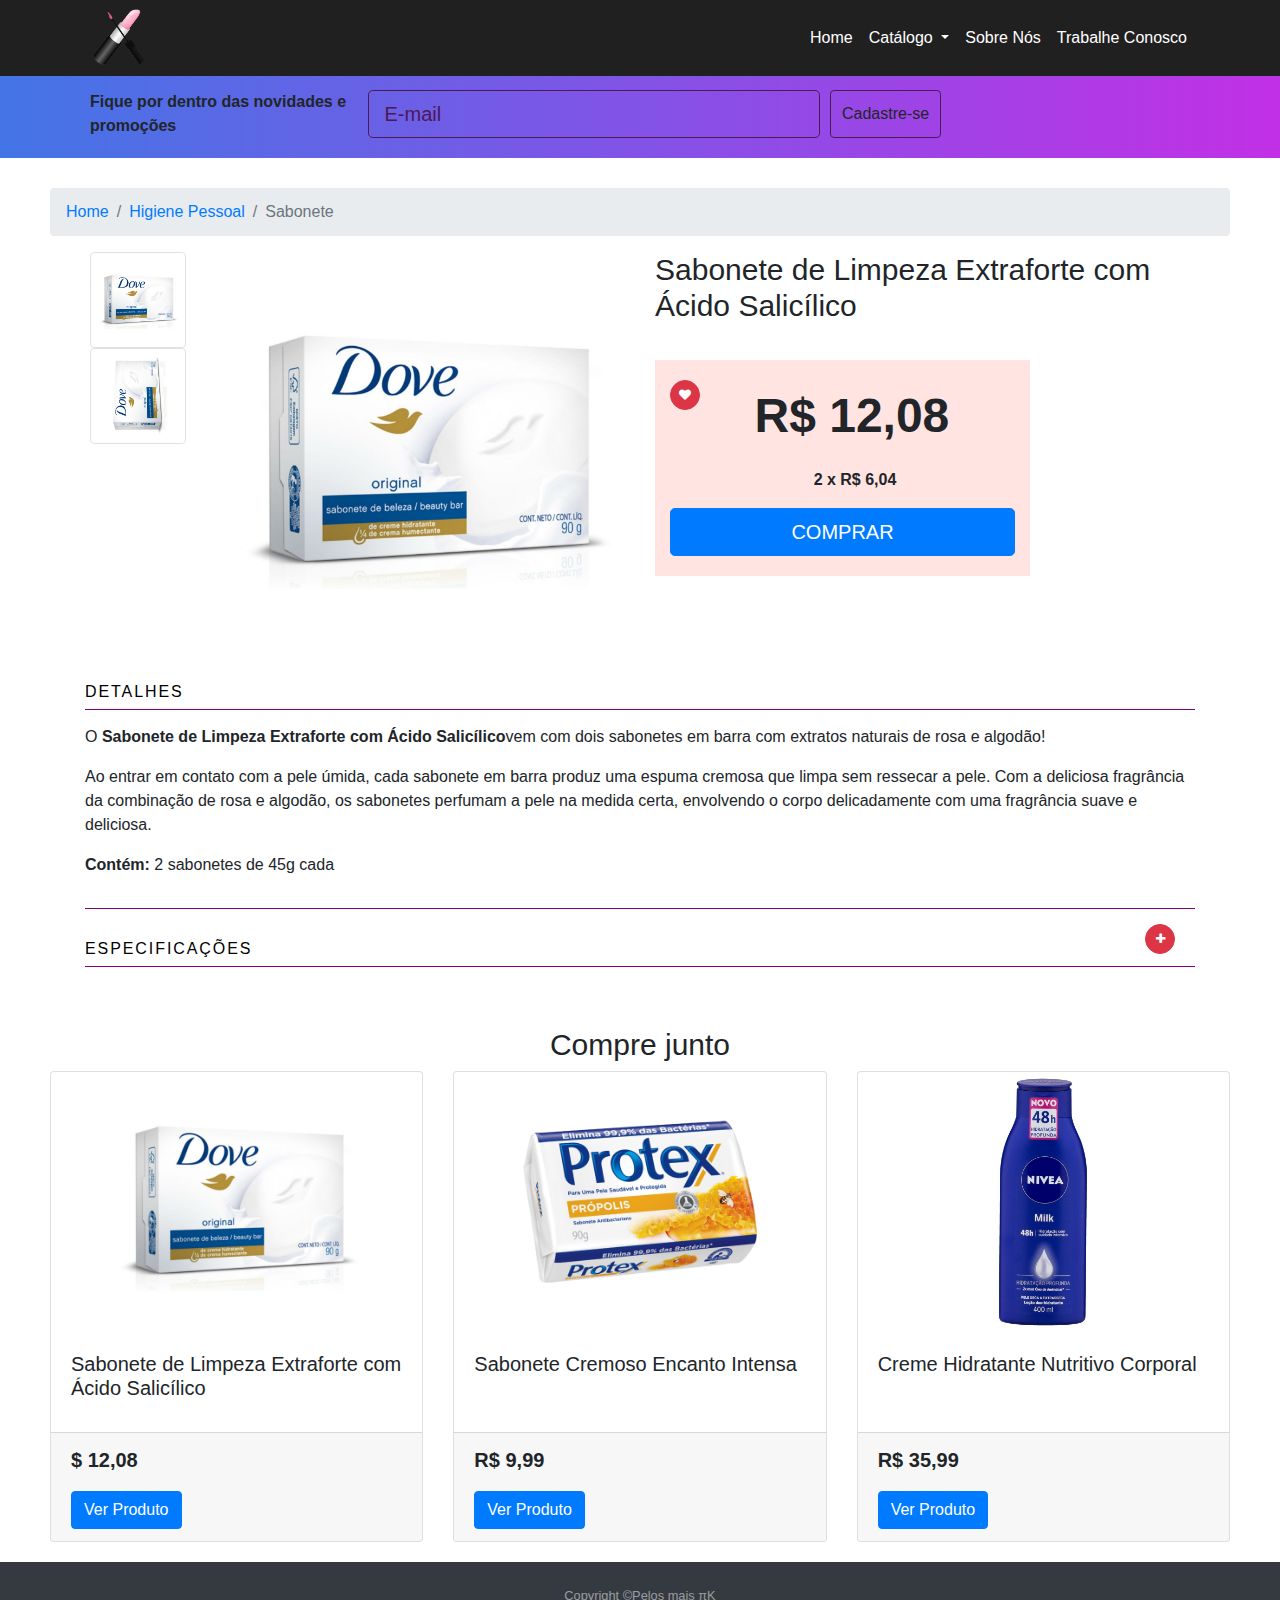
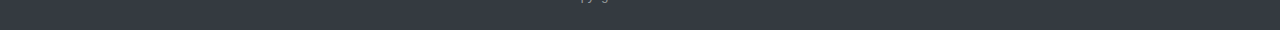
<file: compras.html>
<html lang="en">
    <head>
        <meta charset="UTF-8">
        <meta name="viewport" content="width=device-width, initial-scale=1.0">
        <title>Compras - Sabonete de Limpeza Extraforte com Ácido Salicílico</title>
        <link rel="icon" type="image/jpg" href="assets/img/icone.png"/>
        <!-- configurações padrão do navegaor -->
        <meta name="viewport" content="whidth=device-width,initial-scale=1, shink-to-fit=no">
        <!--Faz a chamada do bootstrap -->
        <link rel="stylesheet" type="text/css" href="assets/css/bootstrap.min.css">
        <!--Criado para posicionar essa pagina -->
        <link rel="stylesheet" type="text/css" href="assets/css/posicompras.css">
        <!--Icones-->
        <link rel="stylesheet" href="https://stackpath.bootstrapcdn.com/font-awesome/4.7.0/css/font-awesome.min.css" >

        <style>
            .gradiente{
              border-bottom: 3px solid;
              border-image-source: linear-gradient(45deg, rgb(67, 117, 230), rgb(194, 48, 230));
              border-image-slice: 1;
            }
          </style>
      
          <nav class="navbar navbar-expand-lg navbar-light gradiente" style="background-color: #212020; position: fixed; z-index: 16; width: 100%;">
              <div class="container">
                  <a style="width: 80px; height: 60px;" href="home.html"><img style="width: 70%; margin-left: 7px;" src="assets/img/icone.png" alt=""></a>
                  <button class="navbar-toggler" type="button" data-toggle="collapse" data-target="#navbarNavDropdown" aria-controls="navbarNavDropdown" aria-expanded="false" aria-label="Alterna navegação">
                  <span class="navbar-toggler-icon"></span>
                  </button>
                  <div class="collapse navbar-collapse" id="navbarNavDropdown" style="flex: inherit;">
                    <ul class="navbar-nav">
                      <li class="nav-item active">
                      <a style="color: white;" class="nav-link" href="home.html">Home<span class="sr-only">(Página atual)</span></a>
                      </li>
                      <li class="nav-item dropdown">
                        <a style="color: white;" class="nav-link dropdown-toggle" href="#" id="navbarDropdownMenuLink" role="button" data-toggle="dropdown" aria-haspopup="true" aria-expanded="false">
                            Catálogo
                        </a>
                        <div class="dropdown-menu" aria-labelledby="navbarDropdownMenuLink">
                            <a class="dropdown-item" href="catalogo.html#maquiagem">Maquiagem</a>
                            <a class="dropdown-item" href="catalogo.html#higiene">Higiene Pessoal</a>
                            <a class="dropdown-item" href="catalogo.html">Perfumaria</a>
                            <a class="dropdown-item" href="catalogo.html">Infantil</a>
                        </div>
                        </li>
                      <li class="nav-item">
                      <a style="color: white;" class="nav-link" href="sobrenos.html">Sobre Nós</a>
                      </li>
                      <li class="nav-item">
                      <a style="color: white;" class="nav-link" href="trab_conosco.html">Trabalhe Conosco</a>
                      </li>
                      
                    </ul>
                  </div>
              </div>
            </nav>
    </head>
    <body>
        <!-- <div id="carouselExampleIndicators" class="carousel slide" data-ride="carousel" style="padding-top: 70px;">
            <ol class="carousel-indicators">
              <li data-target="#carouselExampleIndicators" data-slide-to="0" class="active"></li>
              <li data-target="#carouselExampleIndicators" data-slide-to="1"></li>
              <li data-target="#carouselExampleIndicators" data-slide-to="2"></li>
            </ol>
            <div class="carousel-inner">
              <div class="carousel-item active">
                <img class="d-block w-100" src="assets/img/banner1.jpg" alt="" style="max-height: 400px;">
              </div>
              <div class="carousel-item">
                <img class="d-block w-100" src="assets/img/perfume.jpg" alt="" style="max-height: 400px;">
              </div>
              <div class="carousel-item">
                <img class="d-block w-100" src="assets/img/maquiagens.jpg" alt="" style="max-height: 400px;">
              </div>
            </div>
            <a class="carousel-control-prev" href="#carouselExampleIndicators" role="button" data-slide="prev">
              <span class="carousel-control-prev-icon" aria-hidden="true"></span>
              <span class="sr-only">Anterior</span>
            </a>
            <a class="carousel-control-next" href="#carouselExampleIndicators" role="button" data-slide="next">
              <span class="carousel-control-next-icon" aria-hidden="true"></span>
              <span class="sr-only">Próximo</span>
            </a>
        </div> -->
        <section style="padding-top: 70px;">
            <div class="container-fluid" style="margin-bottom: 30px; background-image: linear-gradient(to right, rgb(67, 117, 230), rgb(194, 48, 230));">
              <div class="container">
                <div class="row" style="padding: 15px;">
                  <div class="col-md-3" style="padding: 5px;">
                    <strong style="margin-right: 20px;">Fique por dentro das novidades e promoções</strong>
                  </div>
                  <div class="col-md-5" style="padding: 5px;">
                    <input class="form-control form-control-lg" type="text" placeholder="E-mail" style="color: #212529; border-color: rgba(76, 24, 85, 1); background-color: #ff000000; margin-right: 20px;">
                  </div>
                  <div class="col-md-4" style="padding: 5px;">
                    <button type="submit" class="btn" style="padding: 11px; border-color: rgba(76, 24, 85, 1);">Cadastre-se</button>
                  </div>
                </div>
              </div>
            </div>  
            <!----------------------------------------Compras------------------------------------------------->
            <div class="margem_tudo">
                <div class="container-fluid">
                    <nav aria-label="breadcrumb">
                        <ol class="breadcrumb">
                            <li class="breadcrumb-item"><a href="home.html">Home</a></li>
                            <li class="breadcrumb-item"><a href="catalogo.html">Higiene Pessoal</a></li>
                            <li class="breadcrumb-item active" aria-current="page">Sabonete</li>
                        </ol>
                    </nav>
                    <!--Imagen e nome dos produtos-->
                    <div class="row">
                        <div class="col">
                            <ul class="thumbnails">
                                <a onclick="show1()" class="thumbmail">
                                    <img src="assets/img/sabonete.jpg" alt="" width="96" height="65" class="img-thumbnail">
                                </a>
                                <a onclick="show2()" class="thumbmail">
                                    <img src="assets/img/sabonetecopia.jpg" alt="" width="96" height="65" class="img-thumbnail">
                                </a>
                            </ul>
                        </div>
                        <div class="col">
                            <img  src="assets/img/sabonete.jpg" alt="" style="max-height: 400px;" id="imagep1" >
                            
                        </div>         
                        <div class="col-md-6 col-sm-6">
                            <h1 class="tamanho_nome_produto">Sabonete de Limpeza Extraforte com Ácido Salicílico</h1>
                            &nbsp &nbsp
                            <!------------Caixa onde esta os preçpos e o bota de compra eo heart------------------->
                            <div class="caixa_preco">
                                <div class="row">
                                    <div class="col col-lg-2">
                                        <button onclick="location.href='#'" type="button" class="btn btn-danger btn-circle btn-lg" aria-label="Left Align">
                                            <i class="fa fa-heart" aria-hidden="true"></i>
                                        </button>
                                    </div>
                                    <div class="col-md-auto">
                                        <div class="preco_detalhes">
                                            <p><b>R$ 12,08</b></p>
                                        </div>
                                    </div>
                                </div>
                                <div class="row">
                                    <div class="col">
                                        <div class="parcela_detalhes" style="text-align: center;">
                                            <p><b>2 x R$ 6,04</b></p>
                                        </div>
                                    </div>
                                </div>
                                
                                <button onclick="location.href='#'" type="button" class="btn btn-primary btn-lg btn-block" style="text-transform: uppercase;">Comprar</button>
                            </div>
                        </div>
                    </div>
                    <!------------------As informaçoes do produto-------------------------->
                    <div class="margem_info">
                        <header class="titulo_info"></header>
                            <h5 class="titulo_detalhes">Detalhes</h5>
                        <div class="linha_info"></div>
                        <div style="padding: 15px 0;">
                            <p>O <strong>Sabonete de Limpeza Extraforte com Ácido Salicílico</strong>vem com dois sabonetes em barra com extratos naturais de rosa e algodão!</p>
                            <p>Ao entrar em contato com a pele úmida, cada sabonete em barra produz uma espuma cremosa que limpa sem ressecar 
                                a pele. Com a deliciosa fragrância da combinação de rosa e algodão, os sabonetes perfumam a pele na medida 
                                certa, envolvendo o corpo delicadamente com uma fragrância suave e deliciosa.
                            </p><strong>Contém:</strong> 2 sabonetes de 45g cada</p>
                        </div>
                        <div class="linha_info"></div>
                        <div class="row">
                            <div class="col">
                                <header class="titulo_info"></header>
                                     <h5 class="titulo_detalhes">Especificações</h5>
                            </div>
                            <div class="col">
                                <div class="plus_info">
                                    <button type="button" class="btn btn-danger btn-circle btn-lg" data-toggle="collapse" data-target="#collapseExample" aria-expanded="false" aria-controls="collapseExample">
                                        <i class="fa fa-plus"></i>
                                    </button>
                                </div>
                            </div>
                        </div>
                        <div class="collapse" id="collapseExample">
                            <div class="row">
                                <div class="col">
                                    <div style="text-align: right;">
                                        <p><strong>Público</strong></p>
                                    </div>
                                    
                                </div>
                                <div class="col">
                                    <ul>
                                        <li>Feminino</li>
                                        <li>Masculino</li>
                                    </ul>
                                </div>
                            </div>
                            <div class="row">
                                <div class="col">
                                    <div style="text-align: right;">
                                        <p><strong>Informações importantes</strong></p>
                                    </div>
                                </div>
                                <div class="col">
                                    <ul>
                                        <li>Somente para uso externo</li>
                                        <li>Manter o produto ao abrigo da luz e calor</li>
                                        <li>Descontinuar o uso em caso de sensibilização</li>
                                        <li>Manter fora do alcance de crianças</li>
                                    </ul>
                                </div>
                            </div>
                        </div>
                        <div class="linha_info"></div>
                    </div>
                    <!------------------------Outros produtos---------------------------->
                    <h5 style="text-align: center; font-size: 30px;">Compre junto</h5>
                    <div class="card-deck">
                        <div class="card">
                          <img class="card-img-top mx-auto" src="assets/img/sabonete.jpg" alt="Sabonete" style="max-height: 260px; max-width: 260px;">
                          <div class="card-body">
                            <h5 class="card-title">Sabonete de Limpeza Extraforte com Ácido Salicílico</h5>
                          </div>
                          <div class="card-footer">
                            <p class="card-text" style="font-size: 20px;"><b>$ 12,08</b></p>
                            <button onclick="location.href='#'" type="button" class="btn btn-primary">Ver Produto</button>
                          </div>
                        </div>
                        <div class="card">
                          <img class="card-img-top mx-auto" src="assets/img/sabonete2.jpg" alt="sabonete2" style="max-height: 260px; max-width: 260px;"> 
                          <div class="card-body">
                            <h5 class="card-title">Sabonete Cremoso Encanto Intensa</h5>
                          </div>
                          <div class="card-footer">
                            <p class="card-text" style="font-size: 20px;"><b>R$ 9,99</b></p>
                            <button onclick="location.href='#'" type="button" class="btn btn-primary">Ver Produto</button>
                          </div>
                        </div>
                        <div class="card">
                          <img class="card-img-top mx-auto" src="assets/img/creme.jpg" alt="Creme" style="max-height: 260px; max-width: 260px;">
                          <div class="card-body">
                            <h5 class="card-title">Creme Hidratante Nutritivo Corporal</h5>
                          </div>
                          <div class="card-footer">
                            <p class="card-text" style="font-size: 20px;"><b>R$ 35,99</b></p>
                            <button onclick="location.href='#'" type="button" class="btn btn-primary">Ver Produto</button>
                          </div>
                        </div>
                      </div>
                </div>
            </div>
            <!--------------------------------------------------------------------------------------------->
            <footer id="sticky-footer" class="py-4 bg-dark text-white-50" style="margin-top: 20px;">
                <div class="container text-center">
                  <small>Copyright &copy;Pelos mais πK</small>
                </div>
            </footer>
        </section>

          <script>
            function myFunction() {
              var x = document.getElementById("myTopnav");
              if (x.className === "topnav") {
                x.className += " responsive";
              } else {
                x.className = "topnav";
              } 
            }
          </script>
        <!------------------------Funçao javascript para mudar a imagem quando aperta na imagem thumbnails------------------------------------>
          <script language="javascript">
              function show1(){
                  document.getElementById("imagep1").src="assets/img/sabonete.jpg";
              }
              function show2(){
                  document.getElementById("imagep1").src="assets/img/sabonetecopia.jpg";
              }
          </script>
        
        <!-- Faz a chamada do jquery -->
        <script type="text/javascript" src="assets/js/jquery-3.4.1.min.js"></script>
        <!-- Faz a chamada do bundle -->
        <script type="text/javascript" src="assets/js/bootstrap.bundle.min.js"></script>    

    </body>
</html>
</file>
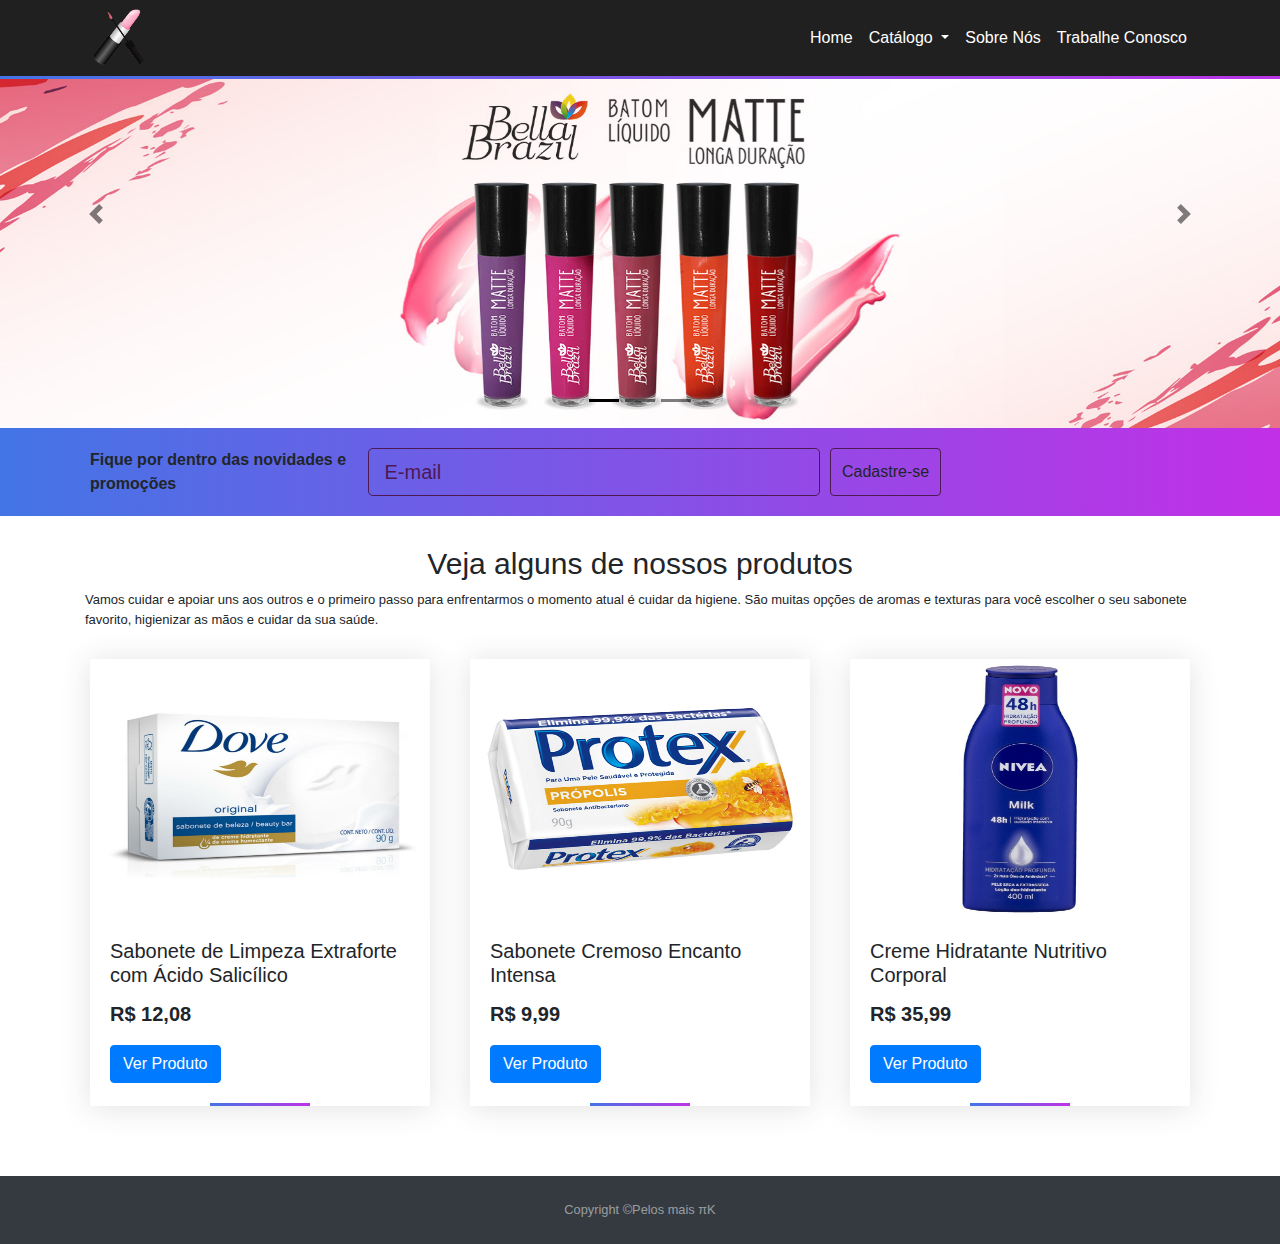
<file: home.html>
<html lang="en">
<head>
    <meta charset="UTF-8">
    <meta name="viewport" content="width=device-width, initial-scale=1.0">
    <title>Cosméticos</title>
    <link rel="icon" type="image/jpg" href="assets/img/icone.png"/>
    
    <!-- configurações padrão do navegaor -->
    <meta name="viewport" content="whidth=device-width,initial-scale=1, shink-to-fit=no">
    <!--Faz a chamada do bootstrap -->
    <link rel="stylesheet" type="text/css" href="assets/css/bootstrap.min.css">

    <style>
      .gradiente{
        border-bottom: 3px solid;
        border-image-source: linear-gradient(45deg, rgb(67, 117, 230), rgb(194, 48, 230));
        border-image-slice: 1;
      }

      .transition-border{
        width: 100px;
        border-bottom: 3px solid;
        border-image-source: linear-gradient(45deg, rgb(67, 117, 230), rgb(194, 48, 230));
        border-image-slice: 1;
        transition: width 0.5s;
      }
      div.transition:hover .transition-border{
        transition: width 0.5s;
        width: 100%;
      }

      .desfoc{
        box-shadow: 0 .15rem 1.75rem 0 rgba(58,59,69,.15)!important;
      }

      .bloco_central{
        margin-left: auto;
        margin-right: auto;
      }
    </style>

    <nav class="navbar navbar-expand-lg navbar-light gradiente" style="background-color: #212020; position: fixed; z-index: 16; width: 100%;">
        <div class="container">
            <a style="width: 80px; height: 60px;" href="home.html"><img style="width: 70%; margin-left: 7px;" src="assets/img/icone.png" alt=""></a>
            <button class="navbar-toggler" type="button" data-toggle="collapse" data-target="#navbarNavDropdown" aria-controls="navbarNavDropdown" aria-expanded="false" aria-label="Alterna navegação">
            <span class="navbar-toggler-icon"></span>
            </button>
            <div class="collapse navbar-collapse" id="navbarNavDropdown" style="flex: inherit;">
              <ul class="navbar-nav">
                <li class="nav-item active">
                <a style="color: white;" class="nav-link" href="#home">Home<span class="sr-only">(Página atual)</span></a>
                </li>
                <li class="nav-item dropdown">
                  <a style="color: white;" class="nav-link dropdown-toggle" href="#" id="navbarDropdownMenuLink" role="button" data-toggle="dropdown" aria-haspopup="true" aria-expanded="false">
                      Catálogo
                  </a>
                  <div class="dropdown-menu" aria-labelledby="navbarDropdownMenuLink">
                      <a class="dropdown-item" href="catalogo.html#maquiagem">Maquiagem</a>
                      <a class="dropdown-item" href="catalogo.html#higiene">Higiene Pessoal</a>
                      <a class="dropdown-item" href="catalogo.html">Perfumaria</a>
                      <a class="dropdown-item" href="catalogo.html">Infantil</a>
                  </div>
                  </li>
                <li class="nav-item">
                <a style="color: white;" class="nav-link" href="sobrenos.html">Sobre Nós</a>
                </li>
                <li class="nav-item">
                <a style="color: white;" class="nav-link" href="trab_conosco.html">Trabalhe Conosco</a>
                </li>
                
              </ul>
            </div>
        </div>
      </nav>


</head>
<body>
    <section id="home">
        <div id="carouselExampleIndicators" class="carousel slide" data-ride="carousel" style="padding-top: 70px;">
            <ol class="carousel-indicators">
                <li data-target="#carouselExampleIndicators" data-slide-to="0" class="active"></li>
                <li data-target="#carouselExampleIndicators" data-slide-to="1"></li>
                <li data-target="#carouselExampleIndicators" data-slide-to="2"></li>
            </ol>
            <div class="carousel-inner">
            <div class="carousel-item active">
                <img class="d-block w-100" src="assets/img/batom.jpg" alt="" style="max-height: 400px;">
            </div>
            <div class="carousel-item">
                <img class="d-block w-100" src="assets/img/perfume.jpg" alt="" style="max-height: 400px;">
            </div>
            <div class="carousel-item">
                <img class="d-block w-100" src="assets/img/maquiagens.jpg" alt="" style="max-height: 400px;">
            </div>
            </div>
            <a class="carousel-control-prev" href="#carouselExampleIndicators" role="button" data-slide="prev">
            <span class="carousel-control-prev-icon" aria-hidden="true"></span>
            <span class="sr-only">Anterior</span>
            </a>
            <a class="carousel-control-next" href="#carouselExampleIndicators" role="button" data-slide="next">
            <span class="carousel-control-next-icon" aria-hidden="true"></span>
            <span class="sr-only">Próximo</span>
            </a>
        </div>
    </section>
  
    <section>
  
        <div class="container-fluid" style="margin-bottom: 30px; background-image: linear-gradient(to right, rgb(67, 117, 230), rgb(194, 48, 230));">
          <div class="container">
            <div class="row" style="padding: 15px;">
              <div class="col-md-3" style="padding: 5px;">
                <strong style="margin-right: 20px;">Fique por dentro das novidades e promoções</strong>
              </div>
              <div class="col-md-5" style="padding: 5px;">
                <input class="form-control form-control-lg" type="text" placeholder="E-mail" style="color: #212529; border-color: rgba(76, 24, 85, 1); background-color: #ff000000; margin-right: 20px;">
              </div>
              <div class="col-md-4" style="padding: 5px;">
                <button type="submit" class="btn" style="padding: 11px; border-color: rgba(76, 24, 85, 1);">Cadastre-se</button>
              </div>
            </div>
          </div>
        </div>
  
        <div class="container">
          <h5 style="text-align: center; font-size: 30px;">Veja alguns de nossos produtos</h5>
          <p style="font-family: Lato,sans-serif; font-size: 13px; margin-bottom: 10px;">Vamos cuidar e apoiar uns aos outros e o primeiro passo para enfrentarmos o momento atual é cuidar da higiene. São muitas opções de aromas e texturas para você escolher o seu sabonete favorito, higienizar as mãos e cuidar da sua saúde.</p>
          <div class="row" style="padding-bottom: 30px;">
            <div class="col-md-4 bloco_central" style="padding: 20px; width: 18rem;">
              <div class="transition desfoc">
                <img class="card-img-top" src="assets/img/sabonete.jpg" alt="" style="max-height: 260px;">
                <div class="card-body">
                  <h5 class="card-title">Sabonete de Limpeza Extraforte com Ácido Salicílico</h5>
                  <p class="card-text" style="font-size: 20px;"><b>R$ 12,08</b></p>
                  <a href="compras.html" class="btn btn-primary">Ver Produto</a>
                </div>
                <div style="text-align: -webkit-center;">
                  <div class="transition-border"></div>
                </div>
              </div>              
            </div>
  
            <div class="col-md-4 bloco_central" style="padding: 20px; width: 18rem;">
              <div class="transition desfoc">
                <img class="card-img-top" src="assets/img/sabonete2.jpg" alt="" style="max-height: 260px;">
                <div class="card-body">
                  <h5 class="card-title">Sabonete Cremoso Encanto Intensa</h5>
                  <p class="card-text" style="font-size: 20px;"><b>R$ 9,99</b></p>
                  <a href="#" class="btn btn-primary">Ver Produto</a>
                </div>
                <div style="text-align: -webkit-center;">
                  <div class="transition-border"></div>
                </div>
              </div>              
            </div>
  
            <div class="col-md-4 bloco_central" style="padding: 20px; width: 18rem;">
              <div class="transition desfoc">
                <img class="card-img-top" src="assets/img/creme.jpg" alt="" style="max-height: 260px;">
                <div class="card-body">
                  <h5 class="card-title">Creme Hidratante Nutritivo Corporal</h5>
                  <p class="card-text" style="font-size: 20px;"><b>R$ 35,99</b></p>
                  <a href="#" class="btn btn-primary">Ver Produto</a>
                </div>
                <div style="text-align: -webkit-center;">
                  <div class="transition-border"></div>
                </div>
              </div>
            </div>
          </div>
        </div>

        <footer id="sticky-footer" class="py-4 bg-dark text-white-50" style="margin-top: 20px;">
          <div class="container text-center">
            <small>Copyright &copy;Pelos mais πK</small>
          </div>
        </footer>
    </section>

      <script>
        function myFunction() {
          var x = document.getElementById("myTopnav");
          if (x.className === "topnav") {
            x.className += " responsive";
          } else {
            x.className = "topnav";
          } 
        }
      </script>

    <!-- Faz a chamada do jquery -->
    <script type="text/javascript" src="assets/js/jquery-3.4.1.min.js"></script>
    <!-- Faz a chamada do bundle -->
    <script type="text/javascript" src="assets/js/bootstrap.bundle.min.js"></script>


</body>
</html>
</file>
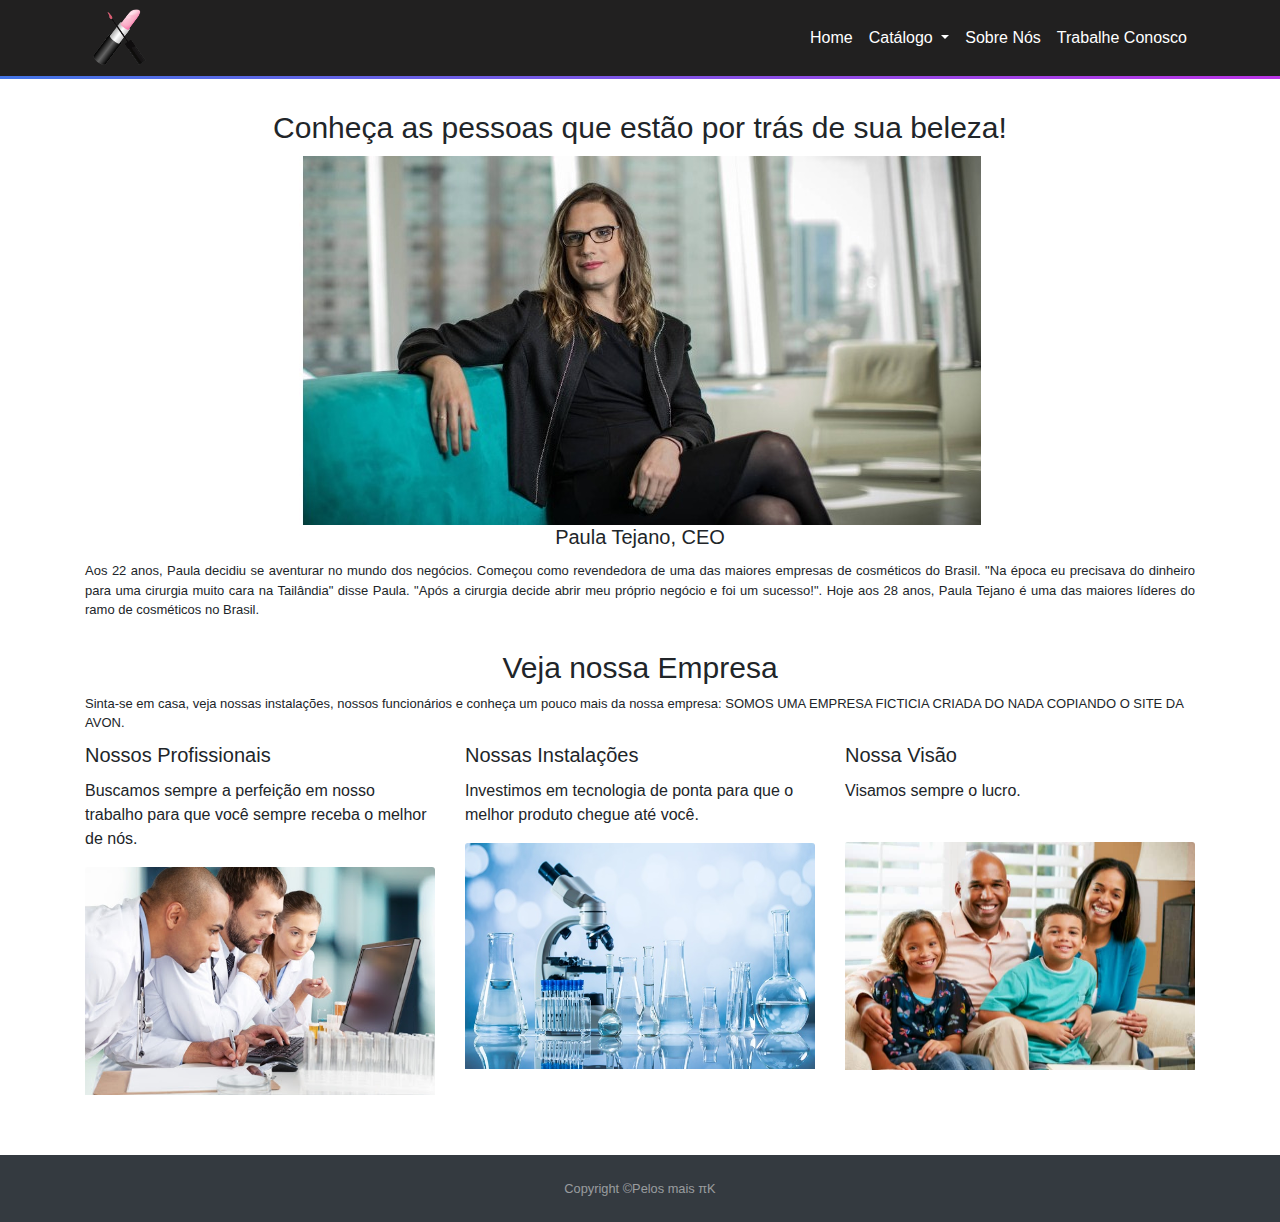
<file: sobrenos.html>
<html lang="en">
<head>
    <meta charset="UTF-8">
    <meta name="viewport" content="width=device-width, initial-scale=1.0">
    <title>Sobre Nós</title>
    <link rel="icon" type="image/jpg" href="assets/img/icone.png"/>
    <!-- configurações padrão do navegaor -->
    <meta name="viewport" content="whidth=device-width,initial-scale=1, shink-to-fit=no">
    <!--Faz a chamada do bootstrap -->
    <link rel="stylesheet" type="text/css" href="assets/css/bootstrap.min.css">

    <style>
      .gradiente{
        border-bottom: 3px solid;
        border-image-source: linear-gradient(45deg, rgb(67, 117, 230), rgb(194, 48, 230));
        border-image-slice: 1;
      }
    </style>

    <nav class="navbar navbar-expand-lg navbar-light gradiente" style="background-color: #212020; position: fixed; z-index: 16; width: 100%;">
        <div class="container">
            <a style="width: 80px; height: 60px;" href="home.html"><img style="width: 70%; margin-left: 7px;" src="assets/img/icone.png" alt=""></a>
            <button class="navbar-toggler" type="button" data-toggle="collapse" data-target="#navbarNavDropdown" aria-controls="navbarNavDropdown" aria-expanded="false" aria-label="Alterna navegação">
            <span class="navbar-toggler-icon"></span>
            </button>
            <div class="collapse navbar-collapse" id="navbarNavDropdown" style="flex: inherit;">
              <ul class="navbar-nav">
                <li class="nav-item active">
                <a style="color: white;" class="nav-link" href="home.html">Home<span class="sr-only">(Página atual)</span></a>
                </li>
                <li class="nav-item dropdown">
                  <a style="color: white;" class="nav-link dropdown-toggle" href="#" id="navbarDropdownMenuLink" role="button" data-toggle="dropdown" aria-haspopup="true" aria-expanded="false">
                      Catálogo
                  </a>
                  <div class="dropdown-menu" aria-labelledby="navbarDropdownMenuLink">
                      <a class="dropdown-item" href="catalogo.html#maquiagem">Maquiagem</a>
                      <a class="dropdown-item" href="catalogo.html#higiene">Higiene Pessoal</a>
                      <a class="dropdown-item" href="catalogo.html">Perfumaria</a>
                      <a class="dropdown-item" href="catalogo.html">Infantil</a>
                  </div>
                  </li>
                <li class="nav-item">
                <a style="color: white;" class="nav-link" href="sobrenos.html">Sobre Nós</a>
                </li>
                <li class="nav-item">
                <a style="color: white;" class="nav-link" href="trab_conosco.html">Trabalhe Conosco</a>
                </li>
                
              </ul>
            </div>
        </div>
      </nav>



</head>
<body>
    <!-- <div id="carouselExampleIndicators" class="carousel slide" data-ride="carousel" style="padding-top: 70px;">
      <ol class="carousel-indicators">
        <li data-target="#carouselExampleIndicators" data-slide-to="0" class="active"></li>
        <li data-target="#carouselExampleIndicators" data-slide-to="1"></li>
        <li data-target="#carouselExampleIndicators" data-slide-to="2"></li>
      </ol>
      <div class="carousel-inner">
        <div class="carousel-item active">
          <img class="d-block w-100" src="assets/img/banner1.jpg" alt="" style="max-height: 350px;">
        </div>
        <div class="carousel-item">
          <img class="d-block w-100" src="assets/img/banner2.jpg" alt="" style="max-height: 350px;">
        </div>
        <div class="carousel-item">
          <img class="d-block w-100" src="assets/img/banner3.jpg" alt="" style="max-height: 350px;">
        </div>
      </div>
      <a class="carousel-control-prev" href="#carouselExampleIndicators" role="button" data-slide="prev">
        <span class="carousel-control-prev-icon" aria-hidden="true"></span>
        <span class="sr-only">Anterior</span>
      </a>
      <a class="carousel-control-next" href="#carouselExampleIndicators" role="button" data-slide="next">
        <span class="carousel-control-next-icon" aria-hidden="true"></span>
        <span class="sr-only">Próximo</span>
      </a>
    </div> -->
  
      <section>
  
        <!-- <div class="container-fluid" style="margin-bottom: 30px; background-image: linear-gradient(to right, rgb(67, 117, 230), rgb(194, 48, 230));">
          <div class="container">
            <div class="row" style="padding: 20px;">
              <strong style="margin-right: 20px;">Fique por dentro das novidades<br>e promoções</strong>
              <input class="form-control form-control-lg" type="text" placeholder="E-mail" style="color: #212529; border-color: rgba(76, 24, 85, 1); background-color: #ff000000; width: 35%; margin-right: 20px;">
              <button type="submit" class="btn" style="border-color: rgba(76, 24, 85, 1);">Cadastre-se</button>
            </div>
          </div>
        </div>   -->
        
  
          <h5 style="text-align: center; font-size: 30px; padding-top: 110px;">Conheça as pessoas que estão por trás de sua beleza!</h5>

          <p style="font-family: Lato,sans-serif; font-size: 13px; margin-bottom: 10px;">
            <div class="container" style="text-align: center;">
              <img class="img-fluid" style="text-align: center; font-size: 30px" src="assets/img/ceo.jpg" alt="CEO" class="center">
              <h5 class="card-title">Paula Tejano, CEO</h5>
              <p style="font-family: Lato,sans-serif; font-size: 13px; margin-bottom: 10px; text-align: justify;">Aos 22 anos, Paula decidiu se aventurar no mundo dos negócios. Começou como revendedora de uma das maiores empresas de cosméticos do Brasil. "Na época eu precisava do dinheiro para uma cirurgia muito cara na Tailândia" disse Paula. "Após a cirurgia decide abrir meu próprio negócio e foi um sucesso!". Hoje aos 28 anos, Paula Tejano é uma das maiores líderes do ramo de cosméticos no Brasil.</p></div>
            </div>


          <div class="container">
  
          <h5 style="text-align: center; font-size: 30px; margin-top: 30px;">Veja nossa Empresa</h5>
            <p style="font-family: Lato,sans-serif; font-size: 13px; margin-bottom: 10px;">Sinta-se em casa, veja nossas instalações, nossos funcionários e conheça um pouco mais da nossa empresa: SOMOS UMA EMPRESA FICTICIA CRIADA DO NADA COPIANDO O SITE DA AVON.</p>
            <div class="row">
              <div class="col-md-4" style="width: 18rem;">
              <h5 class="card-title">Nossos Profissionais</h5>
              <p class="card-text">Buscamos sempre a perfeição em nosso trabalho para que você sempre receba o melhor de nós.</p>
                <img class="card-img-top" src="assets/img/funcionarios.jpg" alt="" style="max-height: 228px;">
                <div class="card-body">
                </div>
          </div>
  
            <div class="col-md-4" style="width: 18rem;">
            	<h5 class="card-title">Nossas Instalações</h5>
                <p class="card-text">Investimos em tecnologia de ponta para que o melhor produto chegue até você.</p>
              <img class="card-img-top" src="assets/img/lab.jpg" alt="" style="max-height: 228px;">
              <div class="card-body">               
              </div>
            </div>
  
            <div class="col-md-4" style="width: 18rem;">
            	<h5 class="card-title">Nossa Visão</h5>
                <p class="card-text">Visamos sempre o lucro.</p>
              <img class="card-img-top" src="assets/img/visao.jpg"  alt="" style="max-height: 228px; margin-top: 23px;">
              <div class="card-body">
                
              </div>
            </div>
          </div>
                                                           
      </section>

      <footer id="sticky-footer" class="py-4 bg-dark text-white-50" style="margin-top: 20px;">
        <div class="container text-center">
          <small>Copyright &copy;Pelos mais πK</small>
        </div>
      </footer>

      <script>
        function myFunction() {
          var x = document.getElementById("myTopnav");
          if (x.className === "topnav") {
            x.className += " responsive";
          } else {
            x.className = "topnav";
          } 
        }
      </script>
         

    <!-- Faz a chamada do jquery -->
    <script type="text/javascript" src="assets/js/jquery-3.4.1.min.js"></script>
    <!-- Faz a chamada do bundle -->
    <script type="text/javascript" src="assets/js/bootstrap.bundle.min.js"></script>     


</body>
</html>
</file>
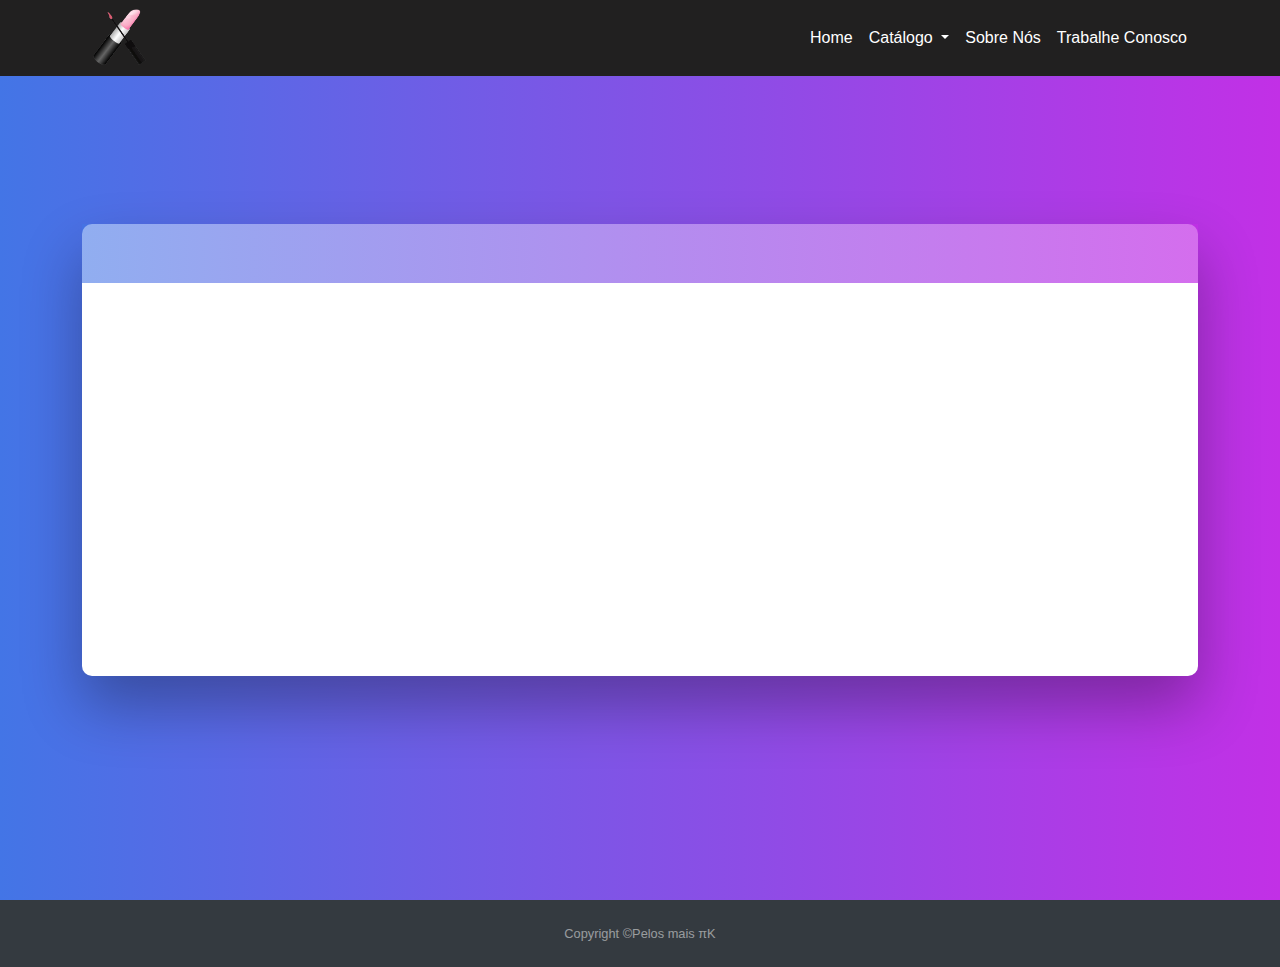
<file: trab_conosco.html>
<html lang="en">
<head>
    <meta charset="UTF-8">
    <meta name="viewport" content="width=device-width, initial-scale=1.0">
    <title>Cosmético Pika</title>
    <link rel="icon" type="image/jpg" href="assets/img/icone.png"/>
    
    <!-- configurações padrão do navegaor -->
    <meta name="viewport" content="whidth=device-width,initial-scale=1, shink-to-fit=no">
    <!--Faz a chamada do bootstrap -->
    <link rel="stylesheet" type="text/css" href="assets/css/bootstrap.min.css">
    <link rel="stylesheet" type="text/css" href="assets/css/style_trabConosco.css">
    <script src="//cdnjs.cloudflare.com/ajax/libs/jquery/3.2.1/jquery.min.js"></script>

    <style>
      .gradiente{
        border-bottom: 3px solid;
        border-image-source: linear-gradient(45deg, rgb(67, 117, 230), rgb(194, 48, 230));
        border-image-slice: 1;
      }
    </style>

    <nav class="navbar navbar-expand-lg navbar-light gradiente" style="background-color: #212020; position: fixed; z-index: 16; width: 100%;">
        <div class="container">
            <a style="width: 80px; height: 60px;" href="home.html"><img style="width: 70%; margin-left: 7px;" src="assets/img/icone.png" alt=""></a>
            <button class="navbar-toggler" type="button" data-toggle="collapse" data-target="#navbarNavDropdown" aria-controls="navbarNavDropdown" aria-expanded="false" aria-label="Alterna navegação">
            <span class="navbar-toggler-icon"></span>
            </button>
            <div class="collapse navbar-collapse" id="navbarNavDropdown" style="flex: inherit;">
              <ul class="navbar-nav">
                <li class="nav-item active">
                <a style="color: white;" class="nav-link" href="home.html">Home<span class="sr-only">(Página atual)</span></a>
                </li>
                <li class="nav-item dropdown">
                  <a style="color: white;" class="nav-link dropdown-toggle" href="#" id="navbarDropdownMenuLink" role="button" data-toggle="dropdown" aria-haspopup="true" aria-expanded="false">
                      Catálogo
                  </a>
                  <div class="dropdown-menu" aria-labelledby="navbarDropdownMenuLink">
                      <a class="dropdown-item" href="catalogo.html#maquiagem">Maquiagem</a>
                      <a class="dropdown-item" href="catalogo.html#higiene">Higiene Pessoal</a>
                      <a class="dropdown-item" href="catalogo.html">Perfumaria</a>
                      <a class="dropdown-item" href="catalogo.html">Infantil</a>
                  </div>
                  </li>
                <li class="nav-item">
                <a style="color: white;" class="nav-link" href="sobrenos.html">Sobre Nós</a>
                </li>
                <li class="nav-item">
                <a style="color: white;" class="nav-link" href="#">Trabalhe Conosco</a>
                </li>
                
              </ul>
            </div>
        </div>
      </nav>


</head>
<body>

    <!-- CSS DO INPUT FILE -->
     <style>
        .custom-file-input::-webkit-file-upload-button {
            visibility: hidden;
        }
        .custom-file-input::before {
            content: 'Select some files';
            display: inline-block;
            background: linear-gradient(top, #f9f9f9, #e3e3e3);
            border: 1px solid #999;
            border-radius: 3px;
            padding: 5px 8px;
            outline: none;
            white-space: nowrap;
            -webkit-user-select: none;
            cursor: pointer;
            text-shadow: 1px 1px #fff;
            font-weight: 700;
            font-size: 10pt;
        }
        .custom-file-input:hover::before {
            border-color: black;
        }
        .custom-file-input:active::before {
            background: -webkit-linear-gradient(top, #e3e3e3, #f9f9f9);
        }
    </style>
    <!-- CSS DO INPUT FILE -->

    <div class="wrapper fadeInDown">
        <div id="formContent">
            <!-- Tabs Titles -->
            <div style="background-image: linear-gradient(to right, rgba(67, 117, 230, 0.59), rgba(194, 48, 230, 0.7));">
                <h4 class="fadeIn first" style="padding: 15px;">TRABALHE CONOSCO!</h4>
            </div>


            <!-- Login Form -->
            <form action="home.html" method="post">
                <div class="row">
                    <div class="col-md-8">
                        <input style="margin-top: 40px;" type="text" id="login" class="fadeIn second" name="login" placeholder="Nome Completo" require>
                        <input type="text" id="password" class="fadeIn third" name="password" placeholder="CPF" require>
                        <input type="text" id="password" class="fadeIn fourth" name="password" placeholder="Data de Nascimento" require>
                    </div>
                    <div class="upload-btn-wrapper col-md-4" style="margin-top: 40px;">
                        <img class="fadeIn second" style="width: 32%; padding: 25px;" src="assets/img/curriculo.png" alt="">
                        <div>
                            <!-- <button class="btn">Upload a file</button> -->
                            <input style="width: 128px; margin-top: 10px;" class="fadeIn third custom-file-input" type="file" class="custom-file-input">
                        </div>
                    </div>
                </div>
                
                <input type="submit" class="fadeIn fourth" value="Enviar" style="margin-top: 40px; background-image: linear-gradient(to right, rgba(67, 117, 230, 0.59), rgba(194, 48, 230, 0.7));">
            </form>
        
        </div>
    </div>

        <footer id="sticky-footer" class="py-4 bg-dark text-white-50">
            <div class="container text-center">
            <small>Copyright &copy;Pelos mais πK</small>
            </div>
        </footer>

      <script>
        function myFunction() {
          var x = document.getElementById("myTopnav");
          if (x.className === "topnav") {
            x.className += " responsive";
          } else {
            x.className = "topnav";
          } 
        }
      </script>

    <!-- Faz a chamada do jquery -->
    <script type="text/javascript" src="assets/js/jquery-3.4.1.min.js"></script>
    <!-- Faz a chamada do bundle -->
    <script type="text/javascript" src="assets/js/bootstrap.bundle.min.js"></script>


</body>
</html>
</file>
<file: assets/css/posicompras.css>
.margem_tudo{
    max-width: 1366px;
    padding: 0 35px;
        padding-top: 0px;
        padding-right: 35px;
        padding-bottom: 0px;
        padding-left: 35px;
}
.tamanho_nome_produto{
    font-size: 30px;
    margin: 0 0 12px 0;
        margin-top: 0px;
        margin-right: 0px;
        margin-bottom: 12px;
        margin-left: 0px;
}
.caixa_preco{
    background-color: mistyrose;
    padding: 20px 15px;
        padding-top: 20px;
        padding-right: 15px;
        padding-bottom: 20px;
        padding-left: 15px;
    position: relative;
    width: 375px;
}
.btn-circle {
    width: 30px;
    height: 30px;
    padding: 6px 0px;
    border-radius: 15px;
    text-align: center;
    font-size: 12px;
    line-height: 1.42857;
}
.preco_detalhes{
    font-family: sans-serif;
    font-size: 48px;
    padding-left: 22px;
    position: relative;
}
.parcela_detalhes{
    padding-left: 25px;
    align-items: center;
}
.margem_info{
    margin-bottom: 60px;
    padding: 0 35px;
        padding-top: 0px;
        padding-right: 35px;
        padding-bottom: 0px;
        padding-left: 35px;
}
.linha_info{
    border-bottom:1px solid purple;
    border-bottom-width: 1px;
    border-bottom-style: solid;
    border-bottom-color: purple;
}
.titulo_info{
    position: relative;
    text-align: left;
    padding: 15px 0;
        padding-top: 15px;
        padding-right: 0px;
        padding-bottom: 15px;
        padding-left: 0px
}
.titulo_detalhes{
    font-size: 16px;
    color: black;
    font-weight: 400;
    text-transform: uppercase;
    letter-spacing: .12em;
    cursor: help;
}
.plus_info{
    position: absolute;
    right: 35px;
    top: 15px;
    cursor: pointer;
}
</file>
<file: assets/css/style_trabConosco.css>
html {
background-color: #56baed;
}

body {
font-family: "Poppins", sans-serif;
height: 100vh;
background-image: linear-gradient(to right, rgb(67, 117, 230), rgb(194, 48, 230));
}

a {
color: #92badd;
display:inline-block;
text-decoration: none;
font-weight: 400;
}

h2 {
text-align: center;
font-size: 16px; 
font-weight: 600;
text-transform: uppercase;
display:inline-block;
margin: 40px 8px 10px 8px; 
color: #cccccc;
}



/* STRUCTURE */

.wrapper {
display: flex;
align-items: center;
flex-direction: column; 
justify-content: center;
width: 100%;
min-height: 100%;
padding: 20px;
}

#formContent {
-webkit-border-radius: 10px 10px 10px 10px;
border-radius: 10px 10px 10px 10px;
background: #fff;
padding: 30px;
width: 90%;
/* max-width: 450px; */
position: relative;
padding: 0px;
-webkit-box-shadow: 0 30px 60px 0 rgba(0,0,0,0.3);
box-shadow: 0 30px 60px 0 rgba(0,0,0,0.3);
text-align: center;
}

#formFooter {
background-color: #f6f6f6;
border-top: 1px solid #dce8f1;
padding: 25px;
text-align: center;
-webkit-border-radius: 0 0 10px 10px;
border-radius: 0 0 10px 10px;
}



/* TABS */

h2.inactive {
color: #cccccc;
}

h2.active {
color: #0d0d0d;
border-bottom: 2px solid #5fbae9;
}



/* FORM TYPOGRAPHY*/

input[type=button], input[type=submit], input[type=reset]  {
background-color: #56baed;
border: none;
color: white;
padding: 15px 80px;
text-align: center;
text-decoration: none;
display: inline-block;
text-transform: uppercase;
font-size: 13px;
-webkit-box-shadow: 0 10px 30px 0 rgba(95,186,233,0.4);
box-shadow: 0 10px 30px 0 rgba(95,186,233,0.4);
-webkit-border-radius: 5px 5px 5px 5px;
border-radius: 5px 5px 5px 5px;
margin: 5px 20px 40px 20px;
-webkit-transition: all 0.3s ease-in-out;
-moz-transition: all 0.3s ease-in-out;
-ms-transition: all 0.3s ease-in-out;
-o-transition: all 0.3s ease-in-out;
transition: all 0.3s ease-in-out;
}

input[type=button]:hover, input[type=submit]:hover, input[type=reset]:hover  {
background-color: #39ace7;
}

input[type=button]:active, input[type=submit]:active, input[type=reset]:active  {
-moz-transform: scale(0.95);
-webkit-transform: scale(0.95);
-o-transform: scale(0.95);
-ms-transform: scale(0.95);
transform: scale(0.95);
}

input[type=text] {
background-color: #f6f6f6;
border: none;
color: #0d0d0d;
padding: 15px 32px;
text-align: center;
text-decoration: none;
display: inline-block;
font-size: 16px;
margin: 5px;
width: 85%;
border: 2px solid #f6f6f6;
-webkit-transition: all 0.5s ease-in-out;
-moz-transition: all 0.5s ease-in-out;
-ms-transition: all 0.5s ease-in-out;
-o-transition: all 0.5s ease-in-out;
transition: all 0.5s ease-in-out;
-webkit-border-radius: 5px 5px 5px 5px;
border-radius: 5px 5px 5px 5px;
}

input[type=text]:focus {
background-color: #fff;
border-bottom: 2px solid #5fbae9;
}

input[type=text]:placeholder {
color: #cccccc;
}

input[type=password] {
background-color: #f6f6f6;
border: none;
color: #0d0d0d;
padding: 15px 32px;
text-align: center;
text-decoration: none;
display: inline-block;
font-size: 16px;
margin: 5px;
width: 85%;
border: 2px solid #f6f6f6;
-webkit-transition: all 0.5s ease-in-out;
-moz-transition: all 0.5s ease-in-out;
-ms-transition: all 0.5s ease-in-out;
-o-transition: all 0.5s ease-in-out;
transition: all 0.5s ease-in-out;
-webkit-border-radius: 5px 5px 5px 5px;
border-radius: 5px 5px 5px 5px;
}

input[type=password]:focus {
background-color: #fff;
border-bottom: 2px solid #5fbae9;
}

input[type=password]:placeholder {
color: #cccccc;
}



/* ANIMATIONS */

/* Simple CSS3 Fade-in-down Animation */
.fadeInDown {
-webkit-animation-name: fadeInDown;
animation-name: fadeInDown;
-webkit-animation-duration: 1s;
animation-duration: 1s;
-webkit-animation-fill-mode: both;
animation-fill-mode: both;
}

@-webkit-keyframes fadeInDown {
0% {
    opacity: 0;
    -webkit-transform: translate3d(0, -100%, 0);
    transform: translate3d(0, -100%, 0);
}
100% {
    opacity: 1;
    -webkit-transform: none;
    transform: none;
}
}

@keyframes fadeInDown {
0% {
    opacity: 0;
    -webkit-transform: translate3d(0, -100%, 0);
    transform: translate3d(0, -100%, 0);
}
100% {
    opacity: 1;
    -webkit-transform: none;
    transform: none;
}
}

/* Simple CSS3 Fade-in Animation */
@-webkit-keyframes fadeIn { from { opacity:0; } to { opacity:1; } }
@-moz-keyframes fadeIn { from { opacity:0; } to { opacity:1; } }
@keyframes fadeIn { from { opacity:0; } to { opacity:1; } }

.fadeIn {
opacity:0;
-webkit-animation:fadeIn ease-in 1;
-moz-animation:fadeIn ease-in 1;
animation:fadeIn ease-in 1;

-webkit-animation-fill-mode:forwards;
-moz-animation-fill-mode:forwards;
animation-fill-mode:forwards;

-webkit-animation-duration:1s;
-moz-animation-duration:1s;
animation-duration:1s;
}

.fadeIn.first {
-webkit-animation-delay: 0.4s;
-moz-animation-delay: 0.4s;
animation-delay: 0.4s;
}

.fadeIn.second {
-webkit-animation-delay: 0.6s;
-moz-animation-delay: 0.6s;
animation-delay: 0.6s;
}

.fadeIn.third {
-webkit-animation-delay: 0.8s;
-moz-animation-delay: 0.8s;
animation-delay: 0.8s;
}

.fadeIn.fourth {
-webkit-animation-delay: 1s;
-moz-animation-delay: 1s;
animation-delay: 1s;
}

/* Simple CSS3 Fade-in Animation */
.underlineHover:after {
display: block;
left: 0;
bottom: -10px;
width: 0;
height: 2px;
background-color: #56baed;
content: "";
transition: width 0.2s;
}

.underlineHover:hover {
color: #0d0d0d;
}

.underlineHover:hover:after{
width: 100%;
}



/* OTHERS */

*:focus {
    outline: none;
} 

#icon {
width:60%;
}


/* CSS DO BOTAO INPUT FILE */
.custom-file-input {
    color: transparent;
  }
  .custom-file-input::-webkit-file-upload-button {
    visibility: hidden;
  }
  .custom-file-input::before {
    content: 'Select some files';
    color: black;
    display: inline-block;
    background: -webkit-linear-gradient(top, #f9f9f9, #e3e3e3);
    border: 1px solid #999;
    border-radius: 3px;
    padding: 5px 8px;
    outline: none;
    white-space: nowrap;
    -webkit-user-select: none;
    cursor: pointer;
    text-shadow: 1px 1px #fff;
    font-weight: 700;
    font-size: 10pt;
  }
  .custom-file-input:hover::before {
    border-color: black;
  }
  .custom-file-input:active {
    outline: 0;
  }
  .custom-file-input:active::before {
    background: -webkit-linear-gradient(top, #e3e3e3, #f9f9f9); 
  }
</file>
